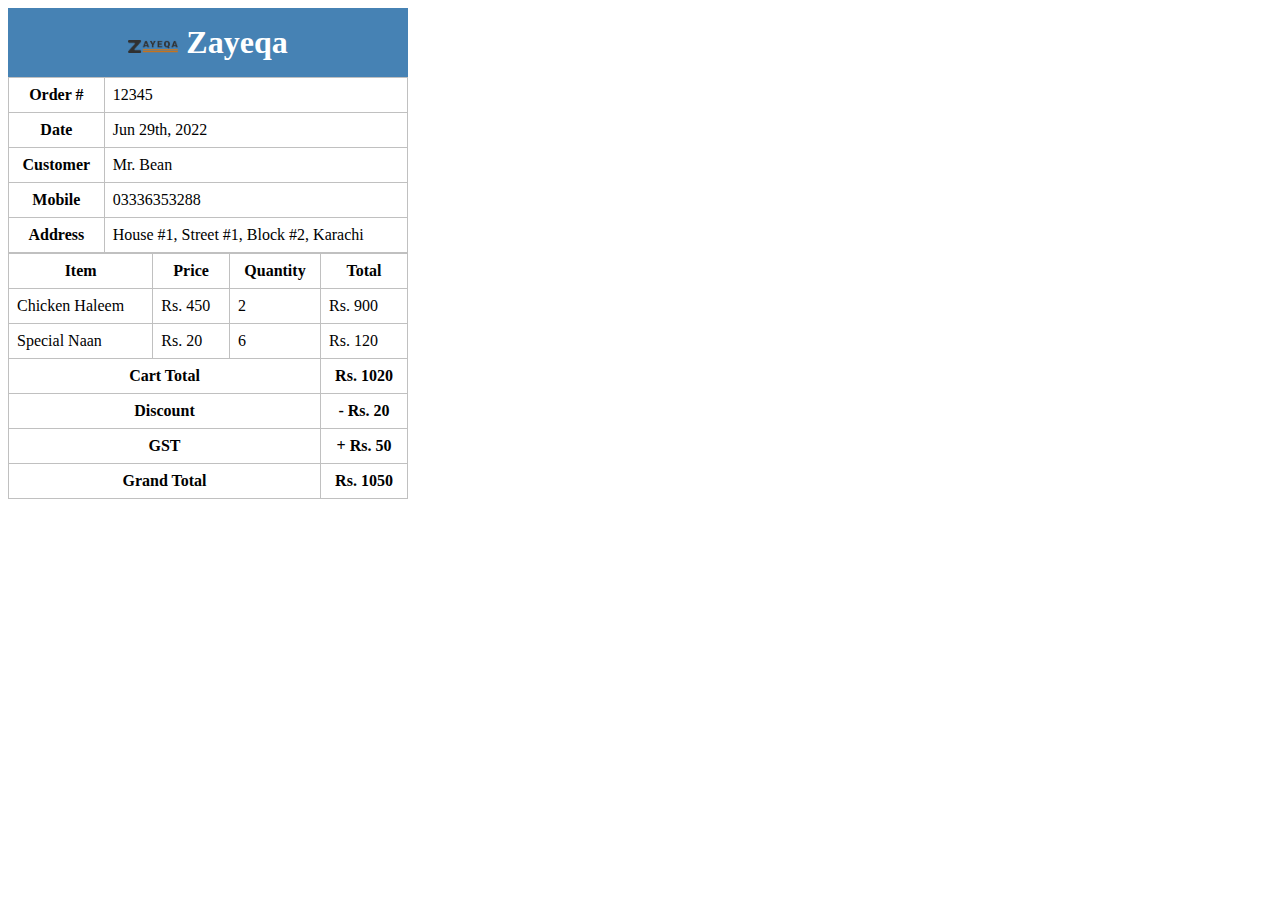
<file: invoice.html>
<!DOCTYPE html>
<html lang="en">
<head>
    <meta charset="UTF-8">
    <title>Invoice</title>

    <style>
        td, th, table {
            padding: 8px;
            border: 1px solid silver;
            border-collapse: collapse;
        }

        .main {
            width: 400px;
        }

        table {
            width: 100%;
        }

        .title {
            text-align: center;
            color: white;
            background-color: steelblue;
            margin: 0;
            padding: 16px;
        }

        .logo {
            width: 50px;
        }
    </style>
</head>
<body>

<div class="main">
    <h1 class="title">
        <img src="images/logo.png" alt="Logo" class="logo"> Zayeqa
    </h1>

    <table>
        <tr>
            <th>Order #</th>
            <td>12345</td>
        </tr>
        <tr>
            <th>Date</th>
            <td>Jun 29th, 2022</td>
        </tr>
        <tr>
            <th>Customer</th>
            <td>Mr. Bean</td>
        </tr>
        <tr>
            <th>Mobile</th>
            <td>03336353288</td>
        </tr>
        <tr>
            <th>Address</th>
            <td>House #1, Street #1, Block #2, Karachi</td>
        </tr>
    </table>
    <table>
        <thead>
        <tr>
            <th>Item</th>
            <th>Price</th>
            <th>Quantity</th>
            <th>Total</th>
        </tr>
        </thead>
        <tbody>
        <tr>
            <td>Chicken Haleem</td>
            <td>Rs. 450</td>
            <td>2</td>
            <td>Rs. 900</td>
        </tr>
        <tr>
            <td>Special Naan</td>
            <td>Rs. 20</td>
            <td>6</td>
            <td>Rs. 120</td>
        </tr>
        <tr>
            <th colspan="3">Cart Total</th>
            <th>Rs. 1020</th>
        </tr>
        <tr>
            <th colspan="3" class="text-right">Discount</th>
            <th class="text-center"> - Rs. 20</th>
        </tr>
        <tr>
            <th colspan="3" class="text-right">GST</th>
            <th class="text-center">+ Rs. 50</th>
        </tr>
        <tr>
            <th colspan="3" class="text-right">Grand Total</th>
            <th class="text-center">Rs. 1050</th>
        </tr>
        </tbody>
    </table>

</div>
</body>
</html>
</file>
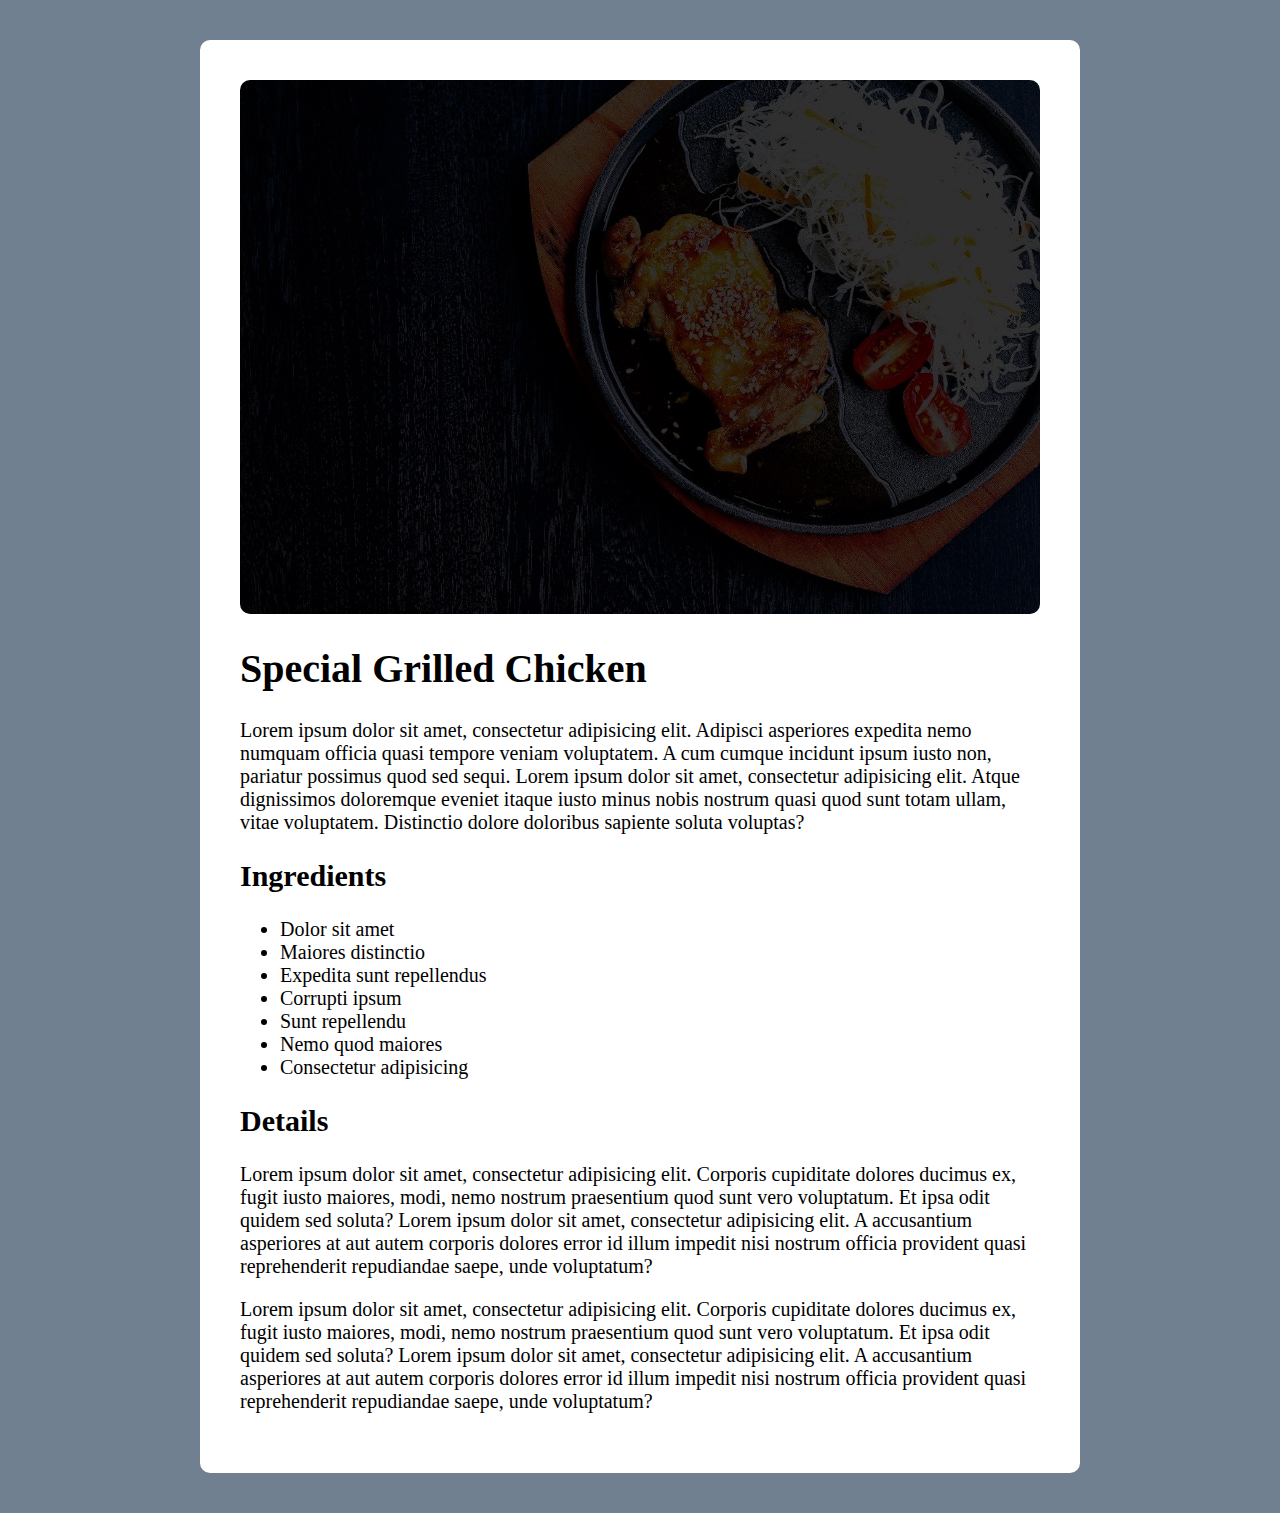
<file: product-detail.html>
<!DOCTYPE html>
<html lang="en">
<head>
    <meta charset="UTF-8">
    <title>Product Detail</title>

    <style>
        body, html {
            background-color: slategrey;
            font-size: 20px;
        }

        .main {
            width: 800px;
            padding: 2rem;
            background-color: white;
            border-radius: 0.5rem;
            margin: 2rem auto;
        }

        .photo {
            width: 100%;
            border-radius: 0.5rem;
        }
    </style>
</head>
<body>

<div class="main">
    <img class="photo" src="images/restaurant-bkg.jpg" alt="Photo">

    <h1>Special Grilled Chicken</h1>

    <p>Lorem ipsum dolor sit amet, consectetur adipisicing elit. Adipisci asperiores expedita nemo numquam officia quasi
        tempore veniam voluptatem. A cum cumque incidunt ipsum iusto non, pariatur possimus quod sed sequi. Lorem ipsum
        dolor sit amet, consectetur adipisicing elit. Atque dignissimos doloremque eveniet itaque iusto minus nobis
        nostrum quasi quod sunt totam ullam, vitae voluptatem. Distinctio dolore doloribus sapiente soluta voluptas?</p>

    <h2>Ingredients</h2>
    <ul>
        <li>Dolor sit amet</li>
        <li>Maiores distinctio</li>
        <li>Expedita sunt repellendus</li>
        <li>Corrupti ipsum</li>
        <li>Sunt repellendu</li>
        <li>Nemo quod maiores</li>
        <li>Consectetur adipisicing</li>
    </ul>

    <h2>Details</h2>

    <p>Lorem ipsum dolor sit amet, consectetur adipisicing elit. Corporis cupiditate dolores ducimus ex, fugit iusto maiores, modi, nemo nostrum praesentium quod sunt vero voluptatum. Et ipsa odit quidem sed soluta? Lorem ipsum dolor sit amet, consectetur adipisicing elit. A accusantium asperiores at aut autem corporis dolores error id illum impedit nisi nostrum officia provident quasi reprehenderit repudiandae saepe, unde voluptatum?</p>

    <p>Lorem ipsum dolor sit amet, consectetur adipisicing elit. Corporis cupiditate dolores ducimus ex, fugit iusto maiores, modi, nemo nostrum praesentium quod sunt vero voluptatum. Et ipsa odit quidem sed soluta? Lorem ipsum dolor sit amet, consectetur adipisicing elit. A accusantium asperiores at aut autem corporis dolores error id illum impedit nisi nostrum officia provident quasi reprehenderit repudiandae saepe, unde voluptatum?</p>

</div>

</body>
</html>
</file>
